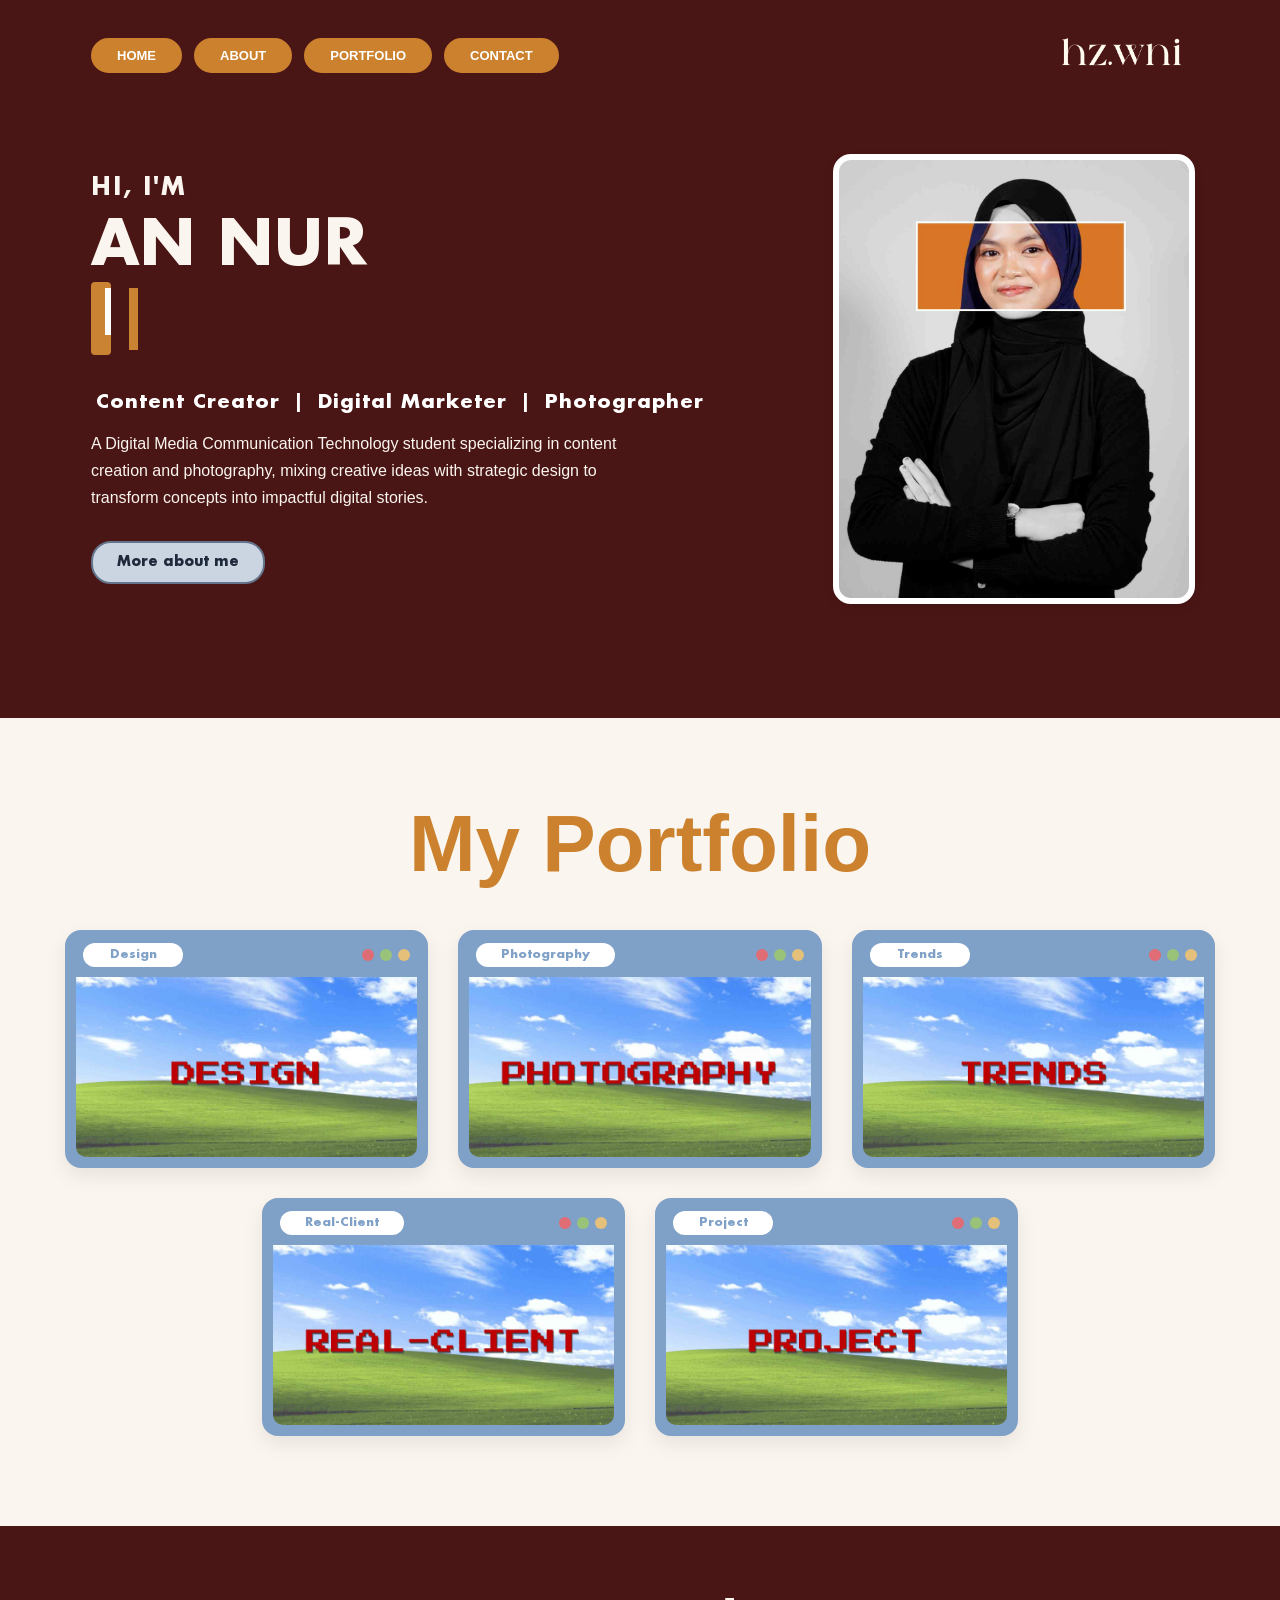
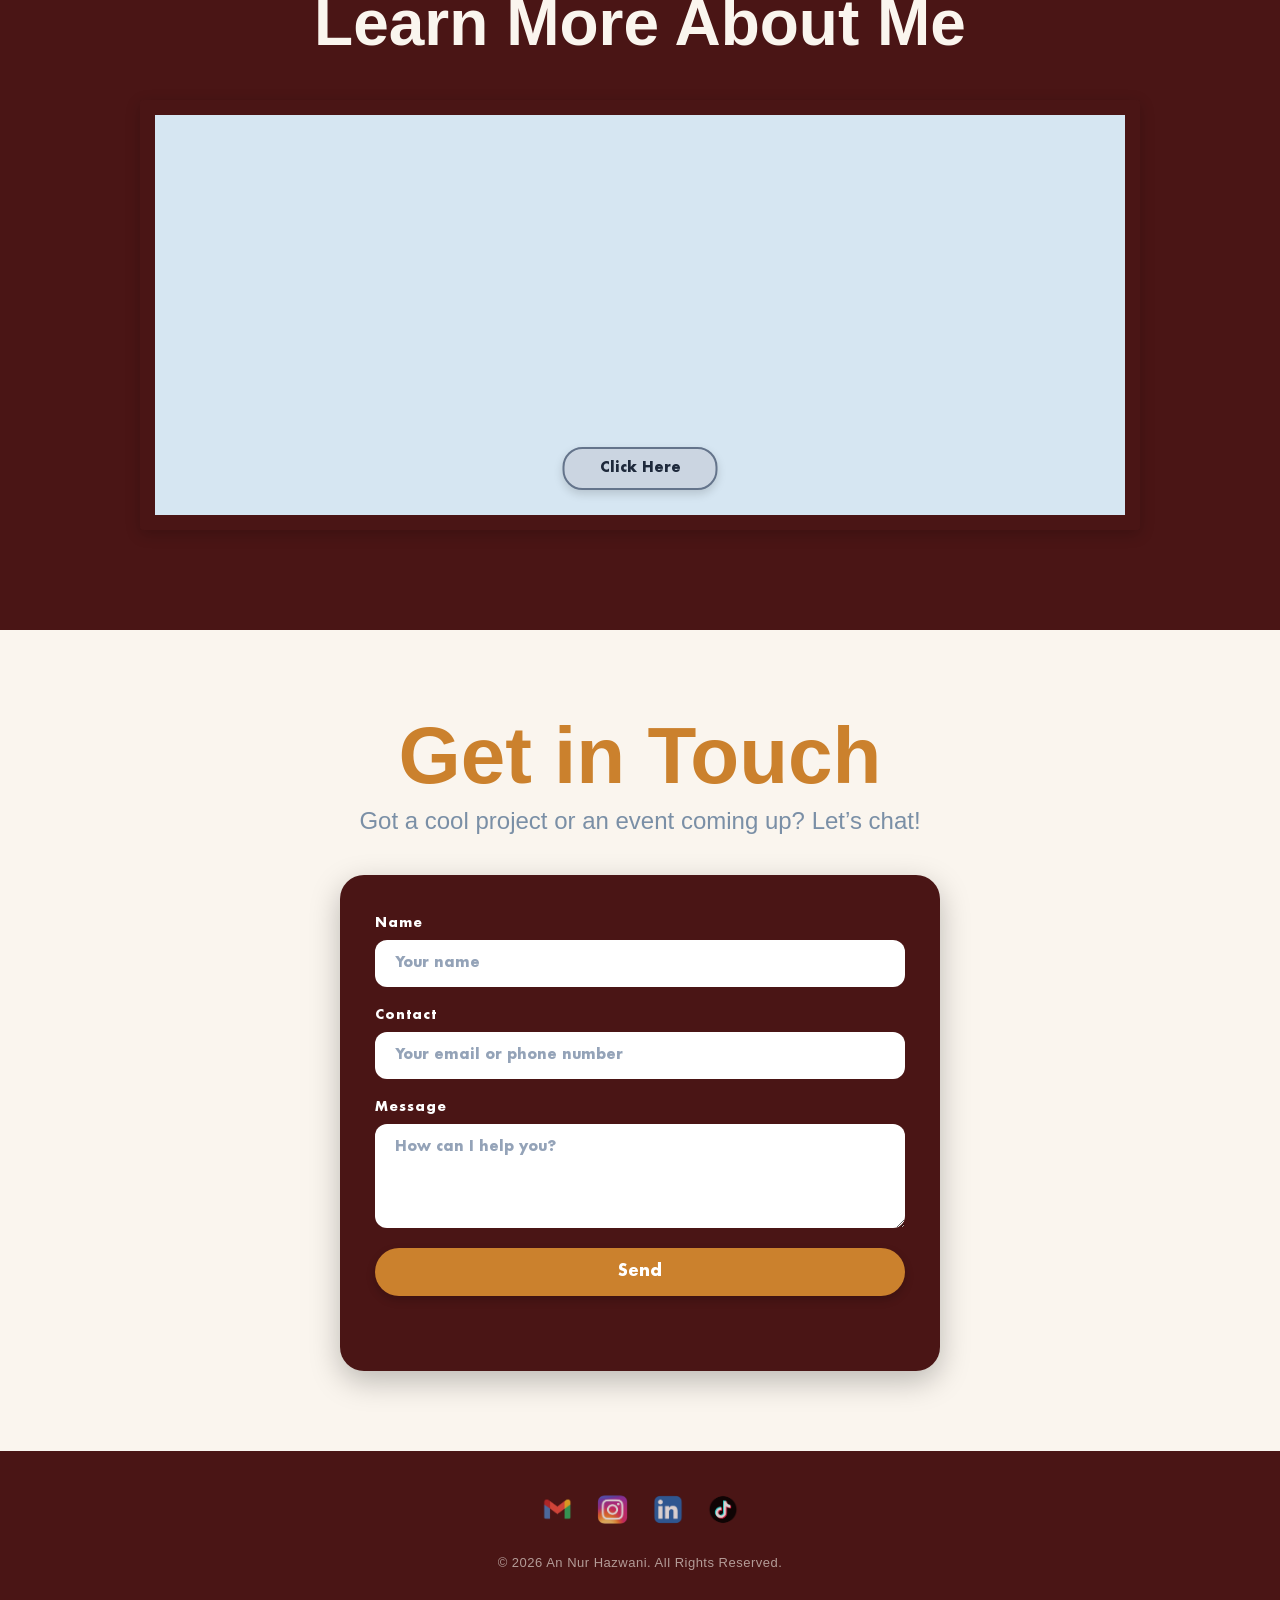
<file: index.html>
<!doctype html>
<html>
<head>
<meta charset="utf-8">
<title>An Nur Hazwani | Home</title>
	
	<!-- Hubungkan ke fail CSS luaran -->
<link rel="stylesheet" href="css/home.css">

	 <!-- SEKSYEN PERTAMA: HOME / HERO (Maroon) -->
    <div class="portfolio-container">
      <nav class="navbar">
    <!-- 1. Butang Hamburger (Sebelah Kiri) -->
    <button class="hamburger-toggle" onclick="toggleMenu()">
        <span></span>
        <span></span>
        <span></span>
    </button>

    <!-- 2. Menu Navigasi (Tengah/Bawah bila dibuka) -->
    <div class="nav-buttons" id="navMenu">
        <a href="index.html" class="btn-nav">HOME</a>
        <a href="about.html" class="btn-nav">ABOUT</a>
        <a href="myportfolio.html" class="btn-nav">PORTFOLIO</a>
        <a href="#contact" class="btn-nav">CONTACT</a>
    </div>

    <!-- 3. Logo (Sebelah Kanan) -->
    <img src="img/logo.png" alt="Logo" class="logo-img">
</nav>

		
		
		
<main class="main-content">
    
    <!-- Semua teks disatukan di sebelah kiri -->
    <div class="hero-text-section">
        <p class="greeting">HI, I'M</p>
     <h1 class="name">
    AN NUR 
    <div>
        <span class="highlight">HAZWANI</span><span class="cursor">|</span>
    </div>
</h1>
        <!-- BAHAGIAN BARU: Tagline Spesifik -->
    <div class="hero-tags">
        <span>Content Creator</span> | <span>Digital Marketer</span> | <span>Photographer</span>
    </div>
		
		
		
		
        <!-- Teks description kau sekarang dah tak ada box putih, duduk bawah nama -->
        <p class="hero-description">A Digital Media Communication Technology student specializing in content creation and photography, mixing creative ideas with strategic design to transform concepts into impactful digital stories.</p>
        
        <a href="#about" class="btn-more" style="text-decoration: none; display: inline-block; text-align: center;">More about me</a>
    </div>

    <!-- Gambar kekal di sebelah kanan -->
    <div class="content-right">
        <div class="stamp-frame profile-box">
            <img src="img/homeprofilepic.png" alt="Gambar" class="profile-img">
        </div>
    </div>
    
</main>
    
	
	  <!-- SEKSYEN KEDUA: MY PORTFOLIO (Sesuai Rujukan image_a0f89e.png) -->
    <section id="portfolio" class="portfolio-section">
        <h2 class="section-title">My Portfolio</h2>
        
        <div class="portfolio-grid">
            
            <!-- Kad 1: Designs -->
            <a href="myportfolio.html#designs" class="window-card">
                <div class="window-header">
                    <span class="window-tab">Design</span>
                    <div class="window-dots">
                        <span class="dot red"></span>
                        <span class="dot green"></span>
                        <span class="dot yellow"></span>
                    </div>
                </div>
                <div class="window-body">
                    <img src="img/design.png" alt="Designs" class="portfolio-img-placeholder">
                </div>
            </a>

            <!-- Kad 2: Photography -->
            <a href="myportfolio.html#photography" class="window-card"> 
                <div class="window-header">
                    <span class="window-tab">Photography</span>
                    <div class="window-dots">
                        <span class="dot red"></span>
                        <span class="dot green"></span>
                        <span class="dot yellow"></span>
                    </div>
                </div>
                <div class="window-body">
                    <img src="img/photography.png" alt="Photography" class="portfolio-img-placeholder">
                </div>
            </a>

            <!-- Kad 3: Trends -->
            <a href="myportfolio.html#trends" class="window-card"> 
                <div class="window-header">
                    <span class="window-tab">Trends</span>
                    <div class="window-dots">
                        <span class="dot red"></span>
                        <span class="dot green"></span>
                        <span class="dot yellow"></span>
                    </div>
                </div>
                <div class="window-body">
                    <img src="img/trends.png" alt="Trends" class="portfolio-img-placeholder">
                </div>
            </a>

            <!-- Kad 4: Real Client (BARU) -->
            <a href="myportfolio.html#realclient" class="window-card"> 
                <div class="window-header">
                    <span class="window-tab">Real-Client</span>
                    <div class="window-dots">
                        <span class="dot red"></span>
                        <span class="dot green"></span>
                        <span class="dot yellow"></span>
                    </div>
                </div>
                <div class="window-body">
                    <!-- Ganti src di bawah dengan gambar preview projek client kau -->
                    <img src="img/realclient.png" alt="Real Client" class="portfolio-img-placeholder">
                </div>
            </a>

            <!-- Kad 5: Game (BARU) -->
            <a href="myportfolio.html#game" class="window-card"> 
                <div class="window-header">
                    <span class="window-tab">Project</span>
                    <div class="window-dots">
                        <span class="dot red"></span>
                        <span class="dot green"></span>
                        <span class="dot yellow"></span>
                    </div>
                </div>
                <div class="window-body">
                    <!-- Ganti src di bawah dengan gambar preview projek game kau -->
                    <img src="img/project.png" alt="Game" class="portfolio-img-placeholder">
                </div>
            </a>

        </div>
    </section>
	
	 <!-- SEKSYEN KETIGA: LEARN MORE ABOUT ME -->
    <section id="about" class="learn-more-section">
        <h2 class="learn-more-title">Learn More About Me</h2>
        
        <div class="banner-container">
            <!-- Gantikan 'banner-me.jpg' dengan nama fail gambar banner kau nanti -->
   <video autoplay loop muted playsinline class="banner-img">
        <source src="img/video_more.mp4" type="video/mp4"></video>
            
            <!-- Butang Click Here di tengah bawah gambar -->
            <a href="about.html" class="btn-click-here">Click Here</a>
        </div>
    </section>
	
	
<section class="contact-section" id="contact">
    <h2 class="contact-title">Get in Touch</h2>
    <p class="contact-subtitle">Got a cool project or an event coming up? Let’s chat!</p>
    
    <!-- Form Hubungi yang Berfungsi -->
    <form class="contact-form-box" id="my-contact-form">
        <div class="form-group">
            <label>Name</label>
            <input type="text" name="name" placeholder="Your name" required>
        </div>

        <div class="form-group">
            <label>Contact</label>
            <input type="text" name="contact" placeholder="Your email or phone number" required>
        </div>

        <div class="form-group">
            <label>Message</label>
            <textarea name="message" rows="4" placeholder="How can I help you?" required></textarea>
        </div>

        <button type="submit" class="btn-send" id="submit-btn">Send</button>
        
        <!-- Ruang status mesej -->
        <div id="form-status" style="margin-top: 15px; text-align: center; color: #ffffff; font-weight: bold; font-size: 14px;"></div>
    </form>
</section>

<!-- SEKSYEN FOOTER MINIMALIS BARU (URUTAN: EMAIL, IG, LINKEDIN, TIKTOK) -->
<footer class="footer-section">
    <div class="footer-socials">
        <!-- 1. Email -->
        <a href="https://mail.google.com/mail/u/0/?fs=1&to=annurhazwani24@gmail.com&tf=cm" class="footer-icon-link" target="_blank">
            <img src="img/logo_gmail.png" alt="Gmail">
        </a>
        
        <!-- 2. Instagram -->
        <a href="https://www.instagram.com/hz.wni?utm_source=qr" class="footer-icon-link" target="_blank">
            <img src="img/logo_ig.png" alt="Instagram">
        </a>
        
        <!-- 3. LinkedIn -->
        <a href="https://www.linkedin.com/in/an-nur-hazwani-95766136b" class="footer-icon-link" target="_blank">
            <img src="img/logo_linkedin.png" alt="LinkedIn">
        </a>
        
        <!-- 4. TikTok -->
        <a href="https://www.tiktok.com/@hz.wni?_r=1&_t=ZS-97iURQG54NR" class="footer-icon-link" target="_blank">
            <img src="img/logo_tiktok.png" alt="TikTok">
        </a>
    </div>

    <!-- Teks Copyright -->
    <p>&copy; 2026 An Nur Hazwani. All Rights Reserved.</p>
</footer>
		
		
			<!-- Scroll to Top Button -->
<button id="scrollToTopBtn" title="Go to top">↑</button>
		
    <!-- Hubungkan ke fail JavaScript luaran -->
    <script src="js/home.js"></script>


</html>
	





</body>
</file>
<file: css/home.css>
@charset "UTF-8";

/* =======================================================
   0. DAFTAR FONT SECARA LOKAL
   ======================================================= */
@font-face {
    font-family: 'FuturaCustom';
    src: url("../font/Futura Bold.ttf") format('truetype');
    font-weight: bold;
    font-style: normal;
}

/* =======================================================
   1. RESET ASAS & UTAMA (BODY)
   ======================================================= */
* {
    margin: 0;
    padding: 0;
    box-sizing: border-box;
}

html {
    scroll-behavior: smooth;
}

body {
    background-color: #4a1515; /* Warna maroon penuh satu skrin utama */
    min-height: 100vh;
    display: flex;
    flex-direction: column;
    overflow-x: hidden; /* Menghalang skrin daripada mempunyai skrol mendatar */
    font-family: 'FuturaCustom', 'Arial Black', sans-serif;
}

/* =======================================================
   2. NAVIGASI UTAMA (NAVBAR) - VERSI STABIL & RESPONSIVE
   ======================================================= */
.portfolio-container {
    background-color: #4a1515;
    width: 100% !important;
    display: block !important;
    margin: 0 !important;
    padding: 30px 30px !important;
}

/* Tetapan asas Navbar untuk skrin Komputer */
.navbar {
    display: flex !important;
    justify-content: space-between !important;
    align-items: center !important;
    width: 90% !important;
    max-width: 1200px !important;
    margin: 0 auto !important;
    padding: 0 !important;      
    box-sizing: border-box !important;
    position: relative;
}

.nav-buttons {
    display: flex !important;
    gap: 12px !important;
    flex-wrap: wrap !important;
}

.btn-nav {
    display: inline-block !important;
    background-color: #CB812D !important;
    color: #ffffff !important;
    text-decoration: none !important;
    padding: 8px 24px !important;
    border-radius: 20px !important;
    font-weight: bold !important;
    font-size: 13px !important;
    border: 2px solid #CB812D !important;
    transition: all 0.3s ease !important;
    text-align: center !important;
    font-family: 'Arial Black', sans-serif !important;
}

.btn-nav:hover {
    background-color: #ffa43c !important;
    color: #fff !important;
}

.logo-img {
    width: auto !important;          
    height: 50px !important;        
    border-radius: 0% !important;   
    background-color: transparent !important; 
    object-fit: contain !important; 
    border: none !important;        
}

/* Sorokkan butang hamburger pada skrin komputer secara lalai */
.hamburger-toggle {
    display: none;
    flex-direction: column;
    justify-content: space-between;
    width: 30px;
    height: 21px;
    background: transparent;
    border: none;
    cursor: pointer;
    padding: 0;
    z-index: 1001;
}

.hamburger-toggle span {
    width: 100%;
    height: 3px;
    background-color: #ffffff;
    border-radius: 2px;
    transition: all 0.3s ease;
}

/* -------------------------------------------------------
   KOD RESPONSIVE NAVBAR TELEFON (LOGO SEBELAH KANAN)
   ------------------------------------------------------- */
@media (max-width: 768px) {
    
    /* 1. Susunan Navbar Telefon (Gunakan Space-Between & Beri Lebar Penuh) */
    .navbar {
        display: flex !important;
        flex-direction: row !important; 
        justify-content: space-between !important; /* Tolak kandungan ke hujung kiri & kanan */
        align-items: center !important;
        padding: 15px 25px !important;
        width: 100% !important;
        max-width: 100% !important;
    }

    /* Paksa butang hamburger duduk di sebelah kiri */
    .hamburger-toggle {
        display: flex !important;
        order: 1 !important;
        position: fixed !important;
        top: 50px; 
        left: 25px;
        z-index: 1002 !important; 
    }

    /* PAKSA LOGO DUDUK DI BELAH KANAN */
    .logo-img {
        order: 2 !important;
        margin-left: auto !important; /* Tolak dirinya sendiri ke kanan sepenuhnya */
        margin-right: 0 !important;
        display: block !important;
    }

    /* 2. SIDEBAR MENU (Sorok terus ke luar skrin sebelah kiri) */
    .navbar .nav-buttons {
        display: flex !important; 
        flex-direction: column !important; 
        justify-content: flex-start !important;
        align-items: center !important;
        gap: 20px !important;
        
        position: fixed !important;
        top: 0 !important;
        left: -300px !important; 
        width: 280px !important; 
        height: 100vh !important; 
        
        background-color: #3d1414 !important; 
        padding-top: 120px !important; 
        box-shadow: 4px 0px 15px rgba(0, 0, 0, 0.5) !important;
        z-index: 1001 !important;
        
        transition: left 0.4s ease-in-out !important; 
    }

    /* 3. BILA KLIK (ACTIVE): Menu meluncur masuk */
    .navbar .nav-buttons.active {
        left: 0 !important; 
    }

    /* 4. JINAKKAN BUTANG NAVIGATION */
    .navbar .nav-buttons .btn-nav {
        display: block !important; 
        width: 85% !important; 
        text-align: center !important;
        margin: 0 auto !important;
        padding: 12px 24px !important; 
        font-size: 14px !important;
    }
    
    /* --- ANIMASI HAMBURGER JADI PANGKAH (X) --- */
    .hamburger-toggle.active span:nth-child(1) {
        transform: translateY(9px) rotate(45deg) !important;
        background-color: #ffffff !important; 
    }

    .hamburger-toggle.active span:nth-child(2) {
        opacity: 0 !important;
        transform: translateX(-20px) !important;
    }

    .hamburger-toggle.active span:nth-child(3) {
        transform: translateY(-9px) rotate(-45deg) !important;
        background-color: #ffffff !important;
    }
}

/* =======================================================
   3. KANDUNGAN UTAMA GRID (HERO SEKSYEN - DIKEMASKINI)
   ======================================================= */
.main-content {
    display: flex;                  /* Tukar dari grid ke flexbox */
    justify-content: space-between; /* Tolak teks ke kiri, gambar ke kanan */
    align-items: center;            /* Center secara menegak */
    gap: 60px;                      /* Jarak antara bahagian teks dan gambar */
    margin-top: 80px;
    margin-bottom: 120px;
    width: 90%;          
    max-width: 1200px;
    margin-left: auto;
    margin-right: auto;
}

/* Container Teks Sebelah Kiri */
.hero-text-section {
    flex: 1.2;                      /* Ambil ruang lebar sikit untuk teks */
    display: flex;
    flex-direction: column;
    align-items: flex-start;        /* Semua magnetik rapat ke kiri */
    text-align: left;               /* Text start dari kiri */
}

.greeting {
    color: #faf5ee;
    font-size: 24px;
    letter-spacing: 2px;
    margin-bottom: 10px;
}

.name {
    display: flex;                  /* Tukar kepada flex */
    flex-direction: column;         /* Paksa teks "HAZWANI" turun ke bawah */
    align-items: flex-start;        /* Rapatkan kedua-dua baris ke kiri */
    color: #faf5ee;
    font-size: 62px;
    font-weight: normal;
    letter-spacing: 1px;
    line-height: 1.1;               /* Rapatkan sikit jarak antara baris atas & bawah */
    margin-bottom: 20px;
    white-space: nowrap; 
}

/* Gaya baru deskripsi tanpa kotak putih */
.hero-description {
    color: #faf5ee;                 /* Tukar jadi warna krim/putih lembut */
    font-size: 16px;
    line-height: 1.7;
    text-align: left;               /* Selari rapat kiri */
    margin-bottom: 30px;            /* Jarakkan dengan butang di bawah */
    max-width: 550px;               /* Hadkan kelebaran teks supaya sedap dibaca */
    font-family: 'Arial', 'Helvetica', sans-serif !important; 
    font-weight: normal !important; 
}

.btn-more {
    background-color: #cbd5e1;
    color: #1e293b;
    border: 2px solid #64748b;
    padding: 10px 24px;
    border-radius: 20px;
    cursor: pointer;
    font-size: 14px;
    font-weight: bold;
    transition: all 0.3s ease;
}

.btn-more:hover {
    background-color: #64748b;
    color: #fff;
}

/* Container Gambar Sebelah Kanan */
.content-right {
    flex: 0.8;
    display: flex;
    max-width: 350px;
    justify-content: flex-end;
}

/* --- Kotak Bingkai Setem Unik (Gambar Kekal) --- */
.stamp-frame {
    background: #fff;
    padding: 0px;
    width: 100%;        
    height: 100%;       
    display: flex;
    justify-content: center;
    align-items: center;
    border-radius: 12px;
    box-shadow: 0 4px 15px rgba(0,0,0,0.2);
    outline: 6px solid #fff;
}

.profile-box {
    background-color: #fff;
    margin-right: 0px;
}

.profile-img {
    width: 100%;
    height: 100%;       
    max-width: 100%;
    object-fit: cover;  
    border-radius: 4px;
    display: block;
}

/* --- LOGIK ANIMASI TYPEWRITER (7ch KEMAS) --- */
.highlight {
    background-color: #ca8333; 
    color: #ffffff;            
    padding: 2px 10px;         
    border-radius: 4px;        
    display: inline-block;
    
    white-space: nowrap;       
    overflow: hidden;          
    vertical-align: bottom;    
    
    width: 0; 
    animation: type-and-delete 6s steps(7, end) infinite;
}


/* --- EFEK KURSOR BERKELIP (|) --- */
.cursor {
    color: #ca8333;            
    font-weight: bold;
    margin-left: 5px;
    display: inline-block;
    animation: blink 0.7s step-end infinite;
}



.hero-tags {
    font-size: 1.2rem;      /* Saiz teks */
    color: #ffffff;         /* Warna teks (tukar kepada warna yang sesuai dengan background anda) */
    margin: 15px 0;         /* Jarak atas dan bawah */
    font-weight: 500;
    letter-spacing: 1px;
}

.hero-tags span {
    margin: 0 5px;
}


@keyframes type-and-delete {
    0% { width: 0; }            
    
    /* --- PROSES TAIP (Ngam-ngam ikut 7 huruf HAZWANI) --- */
    30% { width: 8.7ch; }       
    65% { width: 8.7ch; }
    
    /* --- PROSES PADAM --- */
    80% { width: 0; }           
    100% { width: 0; }          
}

@keyframes blink {
    from, to { color: transparent; }
    50% { color: #ca8333; }
}

/* =======================================================
   4. SEKSYEN KEDUA: MY PORTFOLIO (WARNA KRIM FULL SCREEN)
   ======================================================= */
.portfolio-section {
    background-color: #faf5ee;	
    width: 100vw;              
    position: relative;
    left: 50%;
    right: 50%;
    margin-left: -50vw;
    margin-right: -50vw;
    padding-top: 80px;
    padding-bottom: 90px;      
    text-align: center;
}

.section-title {
    font-size: 5rem;
    color: #CB812D; 
    font-family: 'Arial Black', sans-serif; 
    margin-bottom: 40px;
    font-weight: bold;
}

.portfolio-grid {
    display: grid;
    grid-template-columns: repeat(6, 1fr);  
    gap: 30px;
    width: 90%;
    max-width: 1150px; 
    margin: 0 auto;
}

.portfolio-grid .window-card:nth-child(1),
.portfolio-grid .window-card:nth-child(2),
.portfolio-grid .window-card:nth-child(3) {
    grid-column: span 2;
}

.portfolio-grid .window-card:nth-child(4) {
    grid-column: 2 / span 2;
}

.portfolio-grid .window-card:nth-child(5) {
    grid-column: 4 / span 2;
}

.window-card {
    background-color: #7fa0c7;
    border-radius: 16px;
    overflow: hidden;
    display: flex;
    flex-direction: column;
    text-decoration: none;
    box-shadow: 0 8px 20px rgba(0, 0, 0, 0.08);
    transition: transform 0.3s ease, box-shadow 0.3s ease;
    border: 3px solid #7fa0c7;
}

.window-card:hover {
    transform: translateY(-5px);
    box-shadow: 0 12px 25px rgba(0, 0, 0, 0.15);
}

.window-header {
    display: flex;
    justify-content: space-between;
    align-items: center;
    padding: 10px 15px;
    background-color: #7fa0c7;
}

.window-tab {
    background-color: #ffffff;
    color: #7fa0c7;
    font-size: 12px;
    font-weight: bold;
    padding: 4px 25px;
    border-radius: 12px;
    min-width: 100px;
    text-align: center;
}

.window-dots {
    display: flex;
    gap: 6px;
}

.dot {
    width: 12px;
    height: 12px;
    border-radius: 50%;
    display: inline-block;
}
.dot.red { background-color: #e06c75; }
.dot.green { background-color: #98c379; }
.dot.yellow { background-color: #e5c07b; }

.window-body {
    background-color: #ffffff;
    margin: 0 8px 8px 8px;
    border-radius: 0 0 10px 10px;
    overflow: hidden;
    height: 180px; 
    display: flex;
    justify-content: center;
    align-items: center;
}

.portfolio-img-placeholder {
    width: 100%;
    height: 100%;
    object-fit: cover;
    background-color: #e8f1f5;
}

/* =======================================================
   5. SEKSYEN KETIGA: LEARN MORE ABOUT ME
   ======================================================= */
.learn-more-section {
    background-color: #4a1515;
    width: 100vw;
    position: relative;
    left: 50%;
    right: 50%;
    margin-left: -50vw;
    margin-right: -50vw;
    margin-top: 10px;
    margin-bottom: 20px;
    padding: 50px 20px 80px 20px;
    text-align: center;
    display: flex;
    flex-direction: column;
    align-items: center;
}

.learn-more-title {
    font-size: 4rem;
    color: #faf5ee; 
    font-family: 'Arial Black', sans-serif;
    margin-bottom: 40px;
    font-weight: bold;
}

.banner-container {
    position: relative; 
    width: 100%;
    max-width: 1000px; 
    border: 15px solid #4a1515; 
    border-radius: 4px;
    overflow: hidden;
    box-shadow: 0 4px 15px rgba(0, 0, 0, 0.2);
}

.banner-img {
    width: 100%;
    height: auto;
    min-height: 250px; 
    max-height: 400px;
    object-fit: cover;
    display: block;
    background-color: #d6e6f2; 
}

.btn-click-here {
    position: absolute;
    bottom: 25px; 
    left: 50%;
    transform: translateX(-50%); 
    background-color: #cbd5e1; 
    color: #1e293b;
    text-decoration: none;
    padding: 10px 35px;
    border-radius: 20px;
    font-weight: bold;
    font-size: 14px;
    border: 2px solid #64748b; 
    box-shadow: 0 4px 10px rgba(0,0,0,0.15);
    transition: all 0.3s ease;
}

.btn-click-here:hover {
    background-color: #64748b;
    color: #fff;
    cursor: pointer;
}

/* =======================================================
   6. SEKSYEN KEEMPAT: CONTACT ME & FORM (SOLID MAROON)
   ======================================================= */
.contact-section {
    background-color: #faf5ee; 
    width: 100vw;
    position: relative;
    left: 50%;
    right: 50%;
    margin-left: -50vw;
    margin-right: -50vw;
    padding: 80px 20px;
    text-align: center;
    display: flex;
    flex-direction: column;
    align-items: center;
}

.contact-title {
    font-size: 5rem;
    color: #CB812D; 
    font-family: 'Arial Black', sans-serif !important; 
    font-weight: bold;
    margin-bottom: 5px;
    letter-spacing: normal !important; 
}

.contact-subtitle {
    font-size: 1.5rem;
    color: #7a8fa6;
    margin-bottom: 40px;
    font-family: 'Arial', 'Helvetica', sans-serif !important; 
    font-weight: 400 !important;
    font-style: normal !important;
}

/* Kotak Form Hubungi */
.contact-form-box {
    background-color: #4a1515; /* Solid maroon */
    width: 90%;
    max-width: 600px;
    margin: 0 auto;
    padding: 40px 35px;
    border-radius: 24px;
    box-shadow: 0 10px 30px rgba(0, 0, 0, 0.25);
    display: flex;
    flex-direction: column;
    gap: 20px;
    text-align: left;
}

.form-group {
    display: flex;
    flex-direction: column;
    gap: 8px;
}

.form-group label {
    color: #ffffff;
    font-size: 13px;
    font-weight: bold;
    letter-spacing: 1px;
}

.form-group input, 
.form-group textarea {
    width: 100%;
    padding: 14px 20px;
    border: none;
    border-radius: 12px;
    font-size: 14px;
    background-color: #ffffff;
    color: #1e293b;
    outline: none;
    transition: box-shadow 0.2s ease;
    font-family: 'FuturaCustom', 'Arial Black', sans-serif !important; 
}

.form-group input::placeholder, 
.form-group textarea::placeholder {
    color: #94a3b8;
}

.form-group input:focus, 
.form-group textarea:focus {
    box-shadow: 0 0 0 3px rgba(203, 129, 45, 0.5);
}

/* Butang Send */
.btn-send {
    background-color: #CB812D;
    color: #ffffff;
    border: none;
    padding: 14px;
    border-radius: 25px;
    font-size: 16px;
    font-weight: bold;
    cursor: pointer;
    box-shadow: 0 4px 10px rgba(0, 0, 0, 0.2);
    transition: all 0.25s ease;
    text-align: center;
    font-family: 'FuturaCustom', 'Arial Black', sans-serif !important;
}

.btn-send:hover {
    background-color: #e59334;
    transform: translateY(-2px);
    box-shadow: 0 6px 15px rgba(0, 0, 0, 0.3);
}

.btn-send:active {
    transform: translateY(0px);
}

/* =======================================================
   7. SEKSYEN TERAKHIR: FOOTER (MINIMALIS & IKON PUTIH)
   ======================================================= */
.footer-section {
    background-color: #4a1515; /* Solid maroon pekat */
    width: 100vw;              
    position: relative;
    left: 50%;
    right: 50%;
    margin-left: -50vw;
    margin-right: -50vw;
padding: 40px 0 0px 0;
    text-align: center;
    display: flex;
    flex-direction: column;
    align-items: center;
    gap: 20px;
}

/* Container untuk barisan ikon media sosial */
.footer-socials {
    display: flex;
    justify-content: center;
    align-items: center;
    gap: 25px;
}

/* Gaya gambar ikon footer */
.footer-icon-link img {
    height: 38px;
    width: auto;
    object-fit: contain;
    opacity: 0.8;
    transition: all 0.2s ease;
}

.footer-icon-link:hover img {
    opacity: 1;
    transform: scale(1.1);
}

/* Teks Copyright */
.footer-section p {
    color: #faf5ee;           
    font-size: 13px; 
    letter-spacing: 0.5px;
    margin: 0;
    opacity: 0.6;
    font-family: 'Arial', 'Helvetica', sans-serif !important;
    font-weight: normal !important;
}

/* =======================================================
   8. RESPONSIVE DESIGN UTAMA (MEDIA QUERIES LAIN)
   ======================================================= */
@media (max-width: 1024px) {
    .portfolio-grid {
        grid-template-columns: repeat(2, 1fr); 
        gap: 20px;
    }
    
    .portfolio-grid .window-card:nth-child(1),
    .portfolio-grid .window-card:nth-child(2),
    .portfolio-grid .window-card:nth-child(3),
    .portfolio-grid .window-card:nth-child(4),
    .portfolio-grid .window-card:nth-child(5) {
        grid-column: auto;
    }
}

@media (max-width: 900px) {
    .main-content {
        gap: 30px;
    }
    .name {
        font-size: 48px;
    }
}

@media (max-width: 600px) {
    .portfolio-container {
        padding: 20px 15px;
    }

    /* Layout bertukar menegak atas telefon */
    .main-content {
        display: flex !important;
        flex-direction: column !important;
        align-items: center !important;
        gap: 30px !important;
        margin-top: 40px;
    }

    /* Gambar Profil naik paling ATAS */
    .content-right {
        order: 1 !important;
        width: 100% !important;
        display: flex !important;
        justify-content: center !important;
    }
    
    .profile-box {
        width: 85% !important; 
        max-width: 280px !important;
        margin: 0 auto !important;
    }

    /* Seluruh kandungan Teks duduk di BAWAH gambar */
    .hero-text-section {
        order: 2 !important;
        width: 100% !important;
        align-items: center !important;    
        text-align: center !important;
    }

    .name {
        font-size: 32px !important; 
        justify-content: center !important;
        margin-bottom: 15px !important;
    }

    .hero-description {
        text-align: center !important;      
        font-size: 14px !important;
        padding: 0 15px;
    }
    
    .content-left::after {
        content: none !important;
    }

    .main-content {
        margin-bottom: 80px !important; 
    }

    /* Grid Portfolio */
    .portfolio-grid {
        grid-template-columns: repeat(1, 1fr); 
    }
    
    .portfolio-grid .window-card:nth-child(4),
    .portfolio-grid .window-card:nth-child(5) {
        grid-column: auto;
    }

    .window-tab {
        width: 100px;
        font-size: 12px;
    }

    .contact-title {
        font-size: 2.5rem;
    }
}




/* --- SCROLL TO TOP BUTTON --- */
#scrollToTopBtn {
    display: none; /* Sembunyikan dulu secara default */
    position: fixed; /* Lock kedudukan pada skrin */
    bottom: 30px; /* Jarak dari bawah skrin */
    right: 30px; /* Jarak dari kanan skrin */
    z-index: 99; /* Pastikan dia duduk paling atas dari content lain */
    border: none;
    outline: none;
    background-color: #4a1515; /* Tukar kod warna ni kalau nak tukar warna button */
    color: white; /* Warna anak panah */
    cursor: pointer;
    width: 50px;
    height: 50px;
    border-radius: 50%; /* Buat button jadi bulat */
    font-size: 22px;
    font-weight: bold;
    box-shadow: 0px 4px 10px rgba(0, 0, 0, 0.3);
    transition: background-color 0.3s, transform 0.2s;
}

/* Kesan bila letak cursor atas button */
#scrollToTopBtn:hover {
    background-color: #631d1d; /* Warna bertukar cerah sikit bila hover */
    transform: scale(1.1); /* Besarkan sikit button bila hover */
}
</file>
